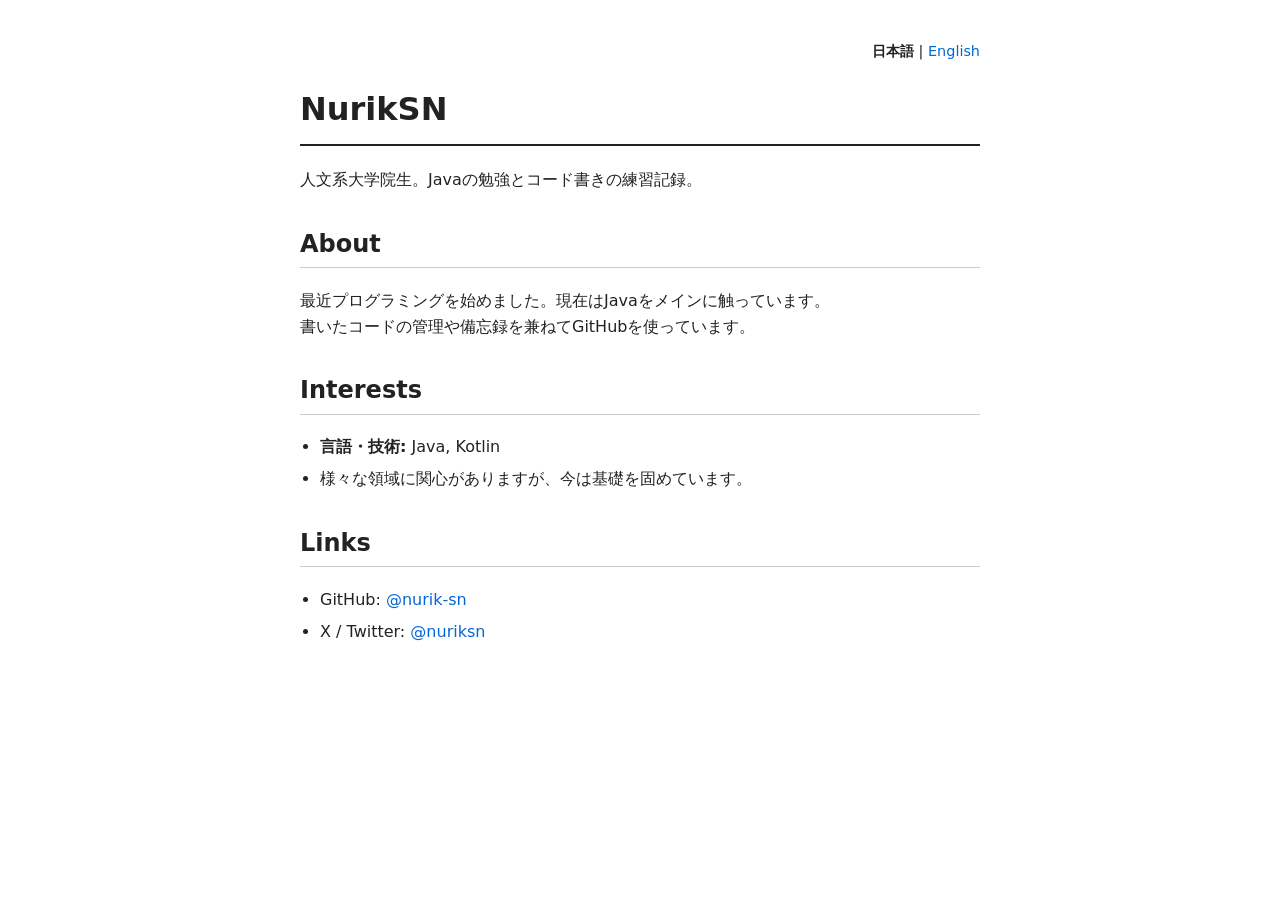
<file: index.html>
<!DOCTYPE html>
<html lang="ja">
<head>
  <meta charset="UTF-8">
  <meta name="viewport" content="width=device-width, initial-scale=1.0">
  <title>NurikSN's bio</title>
  <link rel="stylesheet" href="style.css">
</head>
<body>

<div class="lang-nav">
  <strong>日本語</strong> | <a href="en.html">English</a>
</div>

<h1>NurikSN</h1>
<p>人文系大学院生。Javaの勉強とコード書きの練習記録。</p>

<h2>About</h2>
<p>
  最近プログラミングを始めました。現在はJavaをメインに触っています。<br>
  書いたコードの管理や備忘録を兼ねてGitHubを使っています。
</p>

<h2>Interests</h2>
<ul>
  <li><strong>言語・技術:</strong> Java, Kotlin</li>
  <li>様々な領域に関心がありますが、今は基礎を固めています。</li>
</ul>

<h2>Links</h2>
<ul>
  <li>GitHub: <a href="https://github.com/nurik-sn" target="_blank" rel="noopener noreferrer">@nurik-sn</a></li>
  <li>X / Twitter: <a href="https://x.com/nuriksn" target="_blank" rel="noopener noreferrer">@nuriksn</a></li>
</ul>

</body>
</html>
</file>
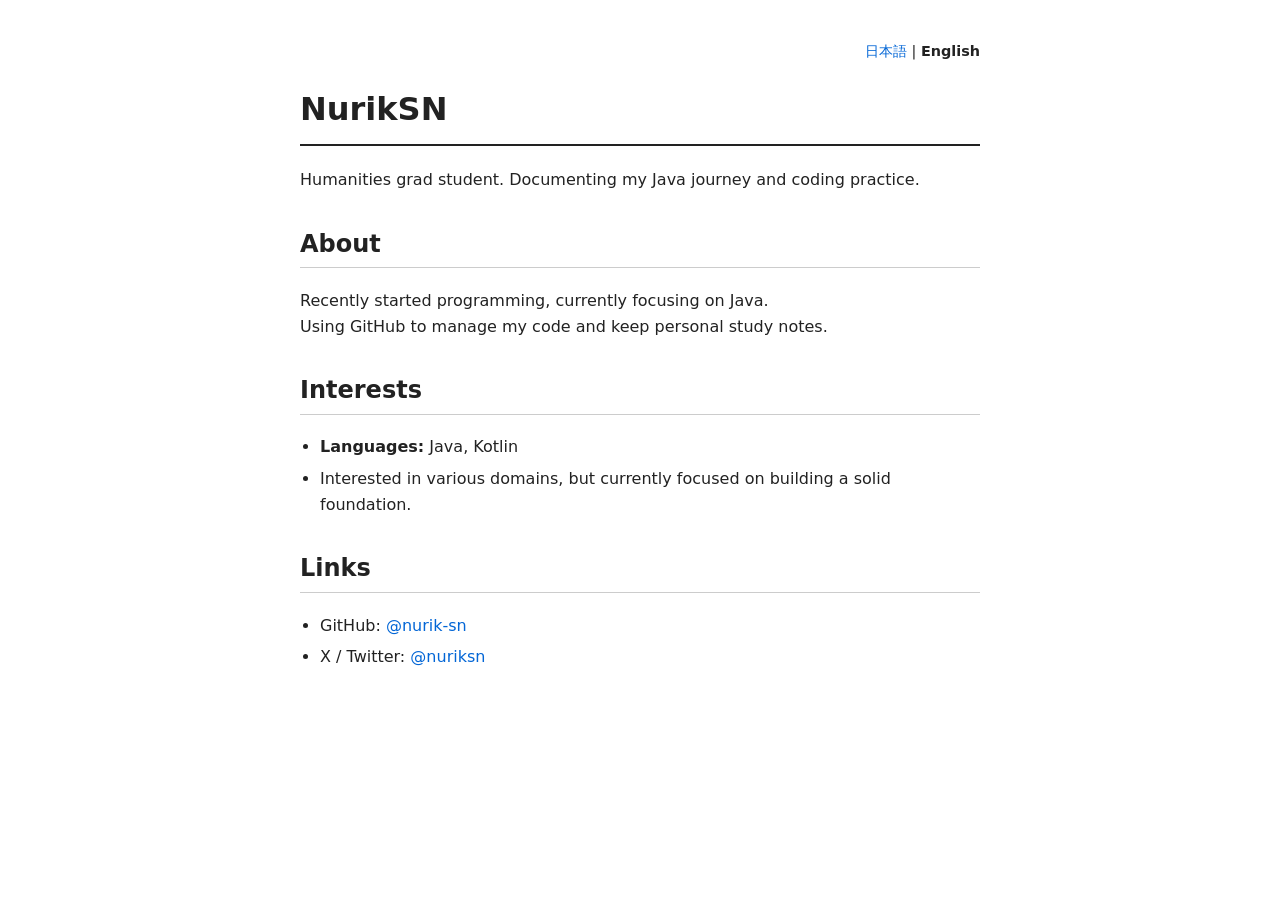
<file: en.html>
<!DOCTYPE html>
<html lang="en">
<head>
    <meta charset="UTF-8">
    <meta name="viewport" content="width=device-width, initial-scale=1.0">
    <title>NurikSN's bio</title>
    <link rel="stylesheet" href="style.css">
</head>
<body>

<div class="lang-nav">
    <a href="index.html">日本語</a> | <strong>English</strong>
</div>

<h1>NurikSN</h1>
<p>Humanities grad student. Documenting my Java journey and coding practice.</p>

<h2>About</h2>
<p>
    Recently started programming, currently focusing on Java.<br>
    Using GitHub to manage my code and keep personal study notes.
</p>

<h2>Interests</h2>
<ul>
    <li><strong>Languages:</strong> Java, Kotlin</li>
    <li>Interested in various domains, but currently focused on building a solid foundation.</li>
</ul>

<h2>Links</h2>
<ul>
    <li>GitHub: <a href="https://github.com/nurik-sn" target="_blank" rel="noopener noreferrer">@nurik-sn</a></li>
    <li>X / Twitter: <a href="https://x.com/nuriksn" target="_blank" rel="noopener noreferrer">@nuriksn</a></li>
</ul>

</body>
</html>
</file>
<file: style.css>
body {
    max-width: 680px;
    margin: 40px auto;
    padding: 0 20px;
    font-family: system-ui, -apple-system, BlinkMacSystemFont, "Segoe UI", Roboto, sans-serif;
    line-height: 1.6;
    color: #222;
}

.lang-nav {
    text-align: right;
    font-size: 0.9em;
    margin-bottom: 20px;
}

h1 {
    border-bottom: 2px solid #222;
    padding-bottom: 8px;
}

h2 {
    margin-top: 32px;
    border-bottom: 1px solid #ccc;
    padding-bottom: 4px;
}

ul {
    padding-left: 20px;
}

li {
    margin-bottom: 6px;
}

a {
    color: #0366d6;
    text-decoration: none;
}

a:hover {
    text-decoration: underline;
}
</file>
